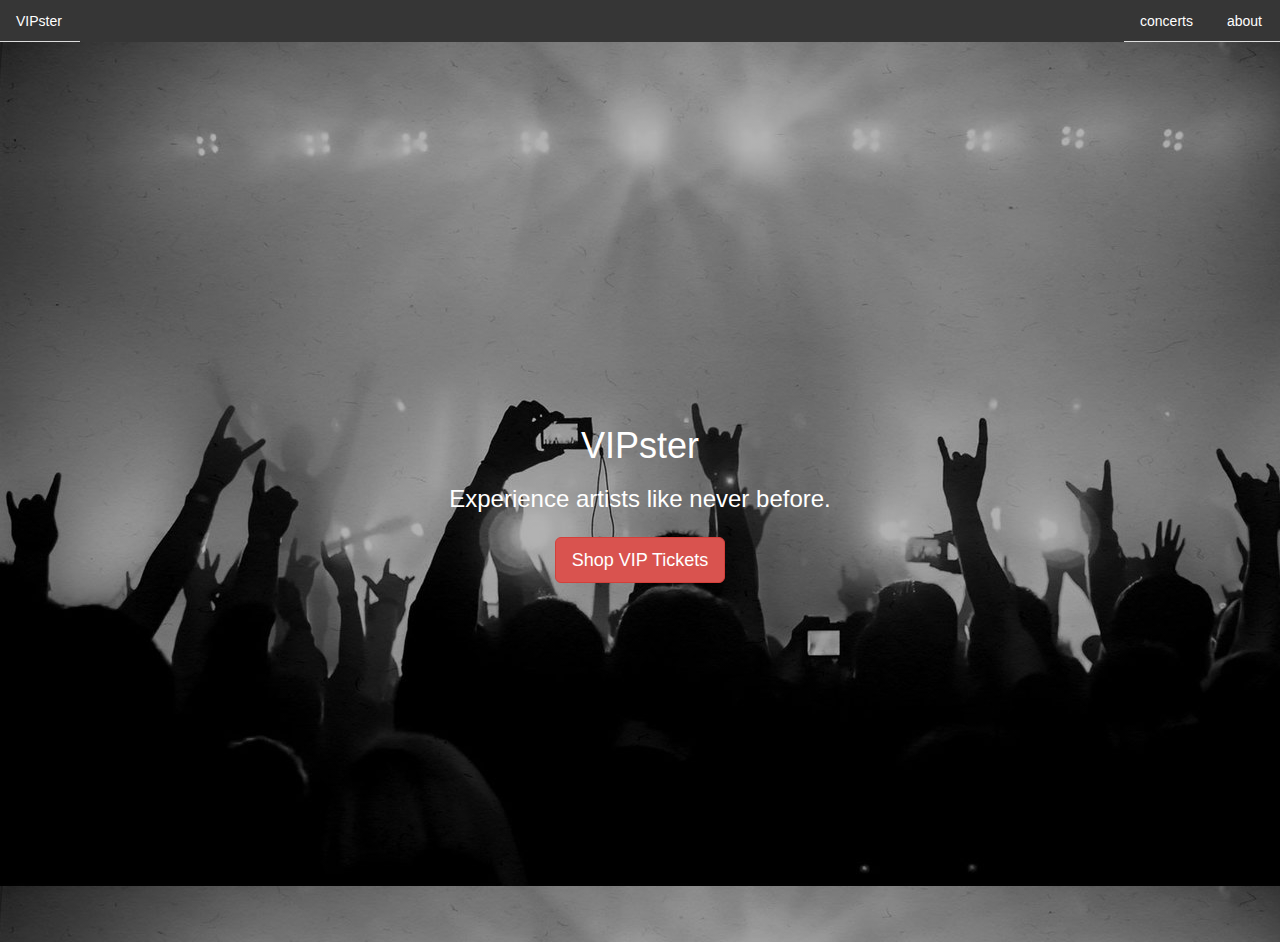
<file: index.html>
<html lang="en">
  <head>
    <meta charset="utf-8">
    <meta http-equiv="X-UA-Compatible" content="IE=edge">
    <meta name="viewport" content="width=device-width, initial-scale=1">
    <!-- The above 3 meta tags came directly from the bootstrap website -->
    <title>Vipster: Purchase VIP tickets</title>
    <!-- Custom CSS -->
    <link rel="stylesheet" type="text/css" href="css/style.css">
    <!-- Bootstrap CSS -->
    <link rel="stylesheet" type="text/css" href="css/bootstrap.min.css">
  </head>




  <body class="body">
    <div class="header">
      <ul class="nav nav-tabs nav-left">
        <li role="presentation"><a href="#">VIPster</a></li>
      </ul>
      <ul class="nav nav-tabs nav-right">
        <li role="presentation"><a href="concerts.php">concerts</a></li>
        <li role="presentation"><a href="about.html">about</a></li>
      </ul>
    </div>

    <div class="background">
      <div class="welcome">
        <h1>VIPster</h1>
        <h3>Experience artists like never before.</h3>
        <a href="concerts.php" class="btn btn-danger btn-lg">Shop VIP Tickets</a>
      </div>
    </div>

  </body>
</html>
</file>
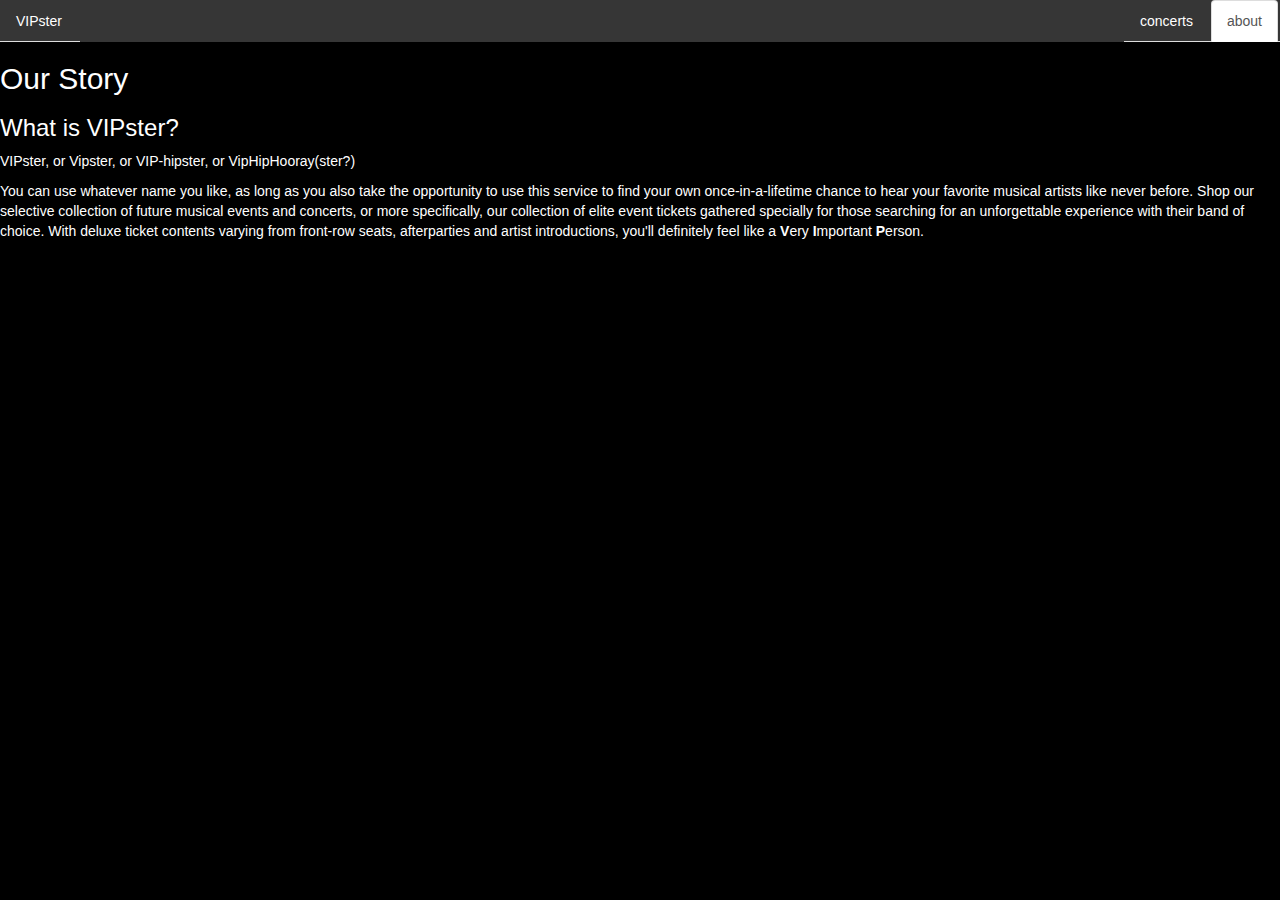
<file: about.html>
<html lang="en">
  <head>
    <meta charset="utf-8">
    <meta http-equiv="X-UA-Compatible" content="IE=edge">
    <meta name="viewport" content="width=device-width, initial-scale=1">
    <!-- The above 3 meta tags came directly from the bootstrap website -->
    <title>Vipster: About</title>
    <!-- Custom CSS -->
    <link rel="stylesheet" type="text/css" href="css/style.css">
    <!-- Bootstrap CSS -->
    <link rel="stylesheet" type="text/css" href="css/bootstrap.min.css">
  </head>




  <body class="body">
    <div class="header">
      <ul class="nav nav-tabs nav-left">
        <li role="presentation"><a href="index.html">VIPster</a></li>
      </ul>
      <ul class="nav nav-tabs nav-right">
        <li role="presentation"><a href="concerts.php">concerts</a></li>
        <li role="presentation" class="active"><a href="#">about</a></li>
      </ul>
    </div>

    <div class="about">
      <h2>Our Story<h2>
      <h3>What is VIPster?</h3>
      <p>VIPster, or Vipster, or VIP-hipster, or VipHipHooray(ster?)</p>
      <p>You can use whatever name you like, as long as you also take the
        opportunity to use this service to find your own once-in-a-lifetime
        chance to hear your favorite musical artists like never before.
        Shop our selective collection of future musical events and concerts, or
        more specifically, our collection of elite event tickets gathered specially
        for those searching for an unforgettable experience with their band of choice.
        With deluxe ticket contents varying from front-row seats, afterparties and artist
        introductions, you'll definitely feel like a <b>V</b>ery <b>I</b>mportant
        <b>P</b>erson.
      </p>
      <!-- Maybe 3 columned blurbs about location, genres, and prices (and the variety
            the site includes) -->
    </div>

  </body>
</html>
</file>
<file: css/style.css>
.background {
  height: 100%;
  width: 100%;
  background: linear-gradient(rgba(0, 0, 0, 0.3), rgba(0, 0, 0, 0.3)), url("../img/vipstar.jpg");

}

.body {
  background-color: black;
  color: white;
}

.categories {
  height: 100%;
  width: 160px;
  top: 0;
  left: 0;
  background-color: #111111;
  overflow-x: hidden;
  padding-top: 20px;
  text-align: center;
}

.categories-return {
  text-indent: 0px;
}

.categories-return > a {
  margin: auto;
}

.concerts {
  display: inline-flex;
  text-indent: 20px;
}

.concerts-form {
  text-align: right;
}

.concerts-info {
  margin: 20px;
  width: 350px;
}

.concerts-info > img {
  max-height: 225px;
}

.concerts-info_details {
  position: absolute;
}

.concerts-info_details > h3, h5 {
  text-align: right;
}

.concerts-info_form {
  color: black;
}

.concerts-info_lineup > h4 {
  text-align: center;
}

.concerts-info_lineup > h5 {
  color: #ff2b2b;
}

.header {
  text-decoration: none;
  width: 100%;
  display: flex;
  background-color: #363636;
  color:white;
}

.header > ul > li > a {
  color: white;
}

.header > ul > li > a:hover {
  color: black;
}

.listings > table > tbody > tr > td {
  text-indent: 0px;
}

.listings > table > tbody > tr > td > a {
  max-height: 150px;
}

.listings > table > tbody > tr > td > a:hover {
  max-height: 250px;
}

.nav-left {
  text-align: left;
}

.nav-right {
  position: absolute;
  right: 0px;
}

.welcome {
  vertical-align: middle;
  text-align: center;
}

.welcome > h1 {
  margin-top: 0px;
  padding-top: 30%;
}

.welcome > a {
  margin-top: 15px;
}
</file>
